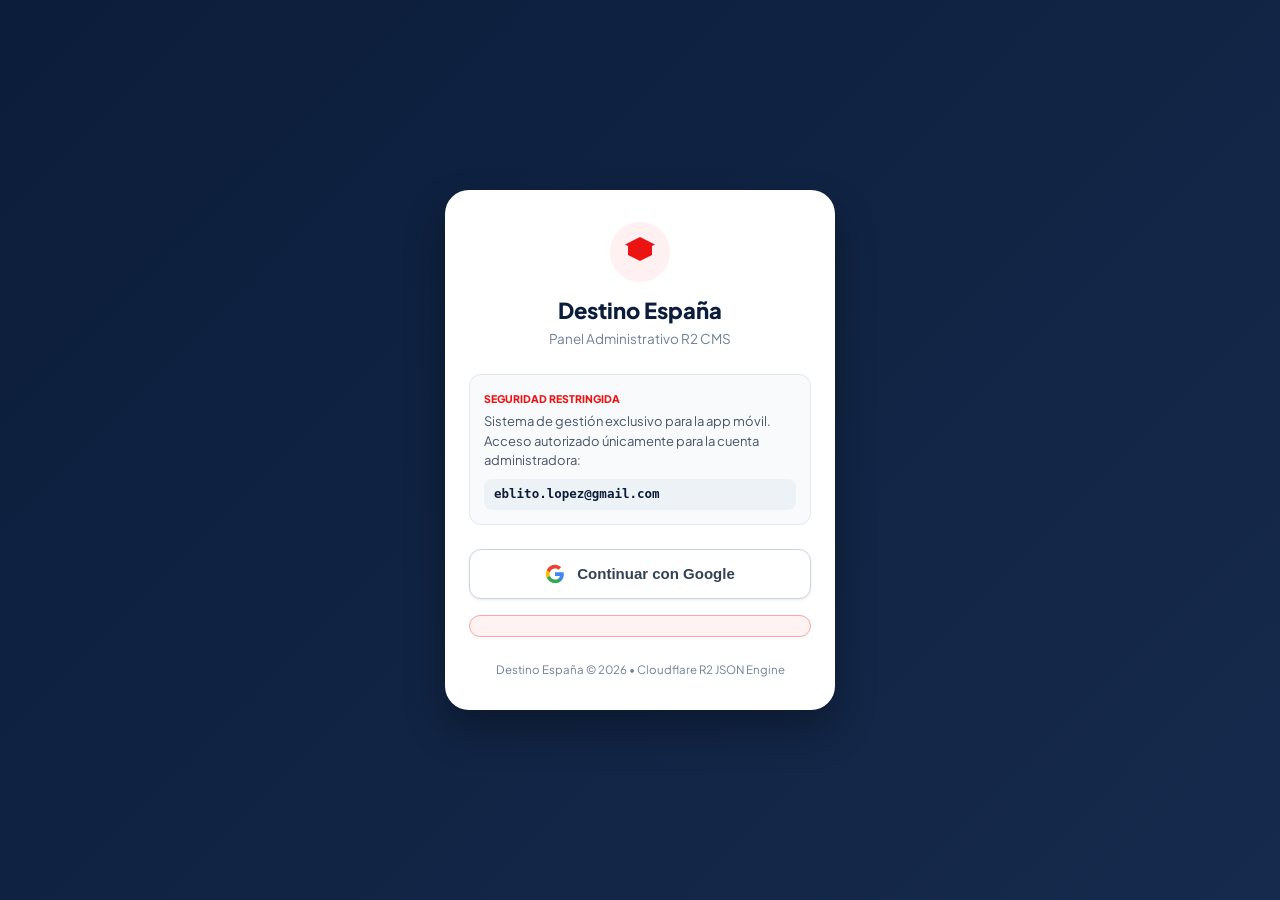
<file: cms/index.html>
<!DOCTYPE html>
<html lang="es">
<head>
  <meta charset="UTF-8">
  <meta name="viewport" content="width=device-width, initial-scale=1.0, maximum-scale=1.0, user-scalable=no">
  <title>Destino España Admin — CMS</title>
  <link rel="stylesheet" href="css/styles.css">
  <link rel="preconnect" href="https://fonts.googleapis.com">
  <link rel="preconnect" href="https://fonts.gstatic.com" crossorigin>
  <link href="https://fonts.googleapis.com/css2?family=Plus+Jakarta+Sans:wght@400;500;600;700;800&family=JetBrains+Mono:wght@400;500&display=swap" rel="stylesheet">
</head>
<body>
  <div id="app-container">
    <!-- Top Header -->
    <header class="app-header">
      <div class="header-content">
        <div class="brand">
          <div class="brand-icon">
            <svg viewBox="0 0 24 24" width="20" height="20" fill="currentColor">
              <path d="M12 2L2 7l10 5 10-5-10-5zm0 9.5l-8-4v6.5l8 4 8-4v-6.5l-8 4z"/>
            </svg>
          </div>
          <div>
            <h1 class="brand-title">Destino España</h1>
            <span class="brand-badge">Admin CMS</span>
          </div>
        </div>
        <div class="header-actions">
          <button id="btn-open-versions" class="btn-icon" title="Historial de versiones" aria-label="Versiones">
            <svg viewBox="0 0 24 24" width="20" height="20" fill="currentColor">
              <path d="M13 3a9 9 0 0 0-9 9H1l3.89 3.89.07.14L9 12H6c0-3.87 3.13-7 7-7s7 3.13 7 7-3.13 7-7 7c-1.93 0-3.68-.79-4.94-2.06l-1.42 1.42A8.954 8.954 0 0 0 13 21a9 9 0 0 0 0-18zm-1 5v5l4.28 2.54.72-1.21-3.5-2.08V8H12z"/>
            </svg>
          </button>
          <button id="btn-logout" class="btn-icon btn-logout" title="Cerrar sesión" aria-label="Salir">
            <svg viewBox="0 0 24 24" width="20" height="20" fill="currentColor">
              <path d="M17 7l-1.41 1.41L18.17 11H8v2h10.17l-2.58 2.58L17 17l5-5zM4 5h8V3H4c-1.1 0-2 .9-2 2v14c0 1.1.9 2 2 2h8v-2H4V5z"/>
            </svg>
          </button>
        </div>
      </div>
    </header>

    <!-- Main Content Area -->
    <main id="main-content" class="main-content">
      <!-- Section: Dashboard -->
      <section id="view-dashboard" class="module-view active">
        <!-- Rendered by dashboard.js -->
      </section>

      <!-- Section: Cintillo -->
      <section id="view-cintillo" class="module-view">
        <!-- Rendered by cintillo.js -->
      </section>

      <!-- Section: Promociones -->
      <section id="view-promociones" class="module-view">
        <!-- Rendered by promociones.js -->
      </section>

      <!-- Section: Calculadora -->
      <section id="view-calculadora" class="module-view">
        <!-- Rendered by calculadora.js -->
      </section>

      <!-- Section: Trámites -->
      <section id="view-tramites" class="module-view">
        <!-- Rendered by tramites.js -->
      </section>

      <!-- Section: Configuración -->
      <section id="view-config" class="module-view">
        <!-- Rendered by config.js -->
      </section>
    </main>

    <!-- Bottom Navigation Bar (Mobile-first) -->
    <nav class="bottom-nav" aria-label="Navegación principal">
      <button class="nav-item active" data-target="dashboard" aria-label="Dashboard">
        <div class="nav-icon">
          <svg viewBox="0 0 24 24" width="22" height="22" fill="currentColor">
            <path d="M3 13h8V3H3v10zm0 8h8v-6H3v6zm10 0h8V11h-8v10zm0-18v6h8V3h-8z"/>
          </svg>
        </div>
        <span class="nav-label">Dashboard</span>
      </button>

      <button class="nav-item" data-target="cintillo" aria-label="Cintillo">
        <div class="nav-icon">
          <svg viewBox="0 0 24 24" width="22" height="22" fill="currentColor">
            <path d="M19 3H5c-1.1 0-2 .9-2 2v14c0 1.1.9 2 2 2h14c1.1 0 2-.9 2-2V5c0-1.1-.9-2-2-2zm-2 10H7v-2h10v2zm0-4H7V7h10v2zm-4 8H7v-2h6v2z"/>
          </svg>
        </div>
        <span class="nav-label">Cintillo</span>
      </button>

      <button class="nav-item" data-target="promociones" aria-label="Promociones">
        <div class="nav-icon">
          <svg viewBox="0 0 24 24" width="22" height="22" fill="currentColor">
            <path d="M21.41 11.58l-9-9C12.05 2.22 11.55 2 11 2H4c-1.1 0-2 .9-2 2v7c0 .55.22 1.05.59 1.42l9 9c.36.36.86.58 1.41.58.55 0 1.05-.22 1.41-.59l7-7c.37-.36.59-.86.59-1.41 0-.55-.23-1.06-.59-1.42zM5.5 7C4.67 7 4 6.33 4 5.5S4.67 4 5.5 4 7 4.67 7 5.5 6.33 7 5.5 7z"/>
          </svg>
        </div>
        <span class="nav-label">Promociones</span>
      </button>

      <button class="nav-item" data-target="calculadora" aria-label="Calculadora">
        <div class="nav-icon">
          <svg viewBox="0 0 24 24" width="22" height="22" fill="currentColor">
            <path d="M19 3H5c-1.1 0-2 .9-2 2v14c0 1.1.9 2 2 2h14c1.1 0 2-.9 2-2V5c0-1.1-.9-2-2-2zm-6 2h4v2h-4V5zm-6 0h4v2H7V5zm0 4h4v2H7V9zm0 4h4v2H7v-2zm0 4h4v2H7v-2zm6-8h4v2h-4V9zm0 4h4v2h-4v-2zm0 4h4v2h-4v-2z"/>
          </svg>
        </div>
        <span class="nav-label">Calculadora</span>
      </button>

      <button class="nav-item" data-target="tramites" aria-label="Trámites">
        <div class="nav-icon">
          <svg viewBox="0 0 24 24" width="22" height="22" fill="currentColor">
            <path d="M14 2H6c-1.1 0-1.99.9-1.99 2L4 20c0 1.1.89 2 1.99 2H18c1.1 0 2-.9 2-2V8l-6-6zm2 16H8v-2h8v2zm0-4H8v-2h8v2zm-3-5V3.5L18.5 9H13z"/>
          </svg>
        </div>
        <span class="nav-label">Trámites</span>
      </button>

      <button class="nav-item" data-target="config" aria-label="Configuración">
        <div class="nav-icon">
          <svg viewBox="0 0 24 24" width="22" height="22" fill="currentColor">
            <path d="M19.14 12.94c.04-.3.06-.61.06-.94 0-.32-.02-.64-.07-.94l2.03-1.58c.18-.14.23-.41.12-.61l-1.92-3.32c-.12-.22-.37-.29-.59-.22l-2.39.96c-.5-.38-1.03-.7-1.62-.94l-.36-2.54c-.04-.24-.24-.41-.48-.41h-3.84c-.24 0-.43.17-.47.41l-.36 2.54c-.59.24-1.13.57-1.62.94l-2.39-.96c-.22-.08-.47 0-.59.22L2.74 8.87c-.12.21-.08.47.12.61l2.03 1.58c-.05.3-.09.63-.09.94s.02.64.07.94l-2.03 1.58c-.18.14-.23.41-.12.61l1.92 3.32c.12.22.37.29.59.22l2.39-.96c.5.38 1.03.7 1.62.94l.36 2.54c.05.24.24.41.48.41h3.84c.24 0 .44-.17.47-.41l.36-2.54c.59-.24 1.13-.56 1.62-.94l2.39.96c.22.08.47 0 .59-.22l1.92-3.32c.12-.22.07-.47-.12-.61l-2.01-1.58zM12 15.6c-1.98 0-3.6-1.62-3.6-3.6s1.62-3.6 3.6-3.6 3.6 1.62 3.6 3.6-1.62 3.6-3.6 3.6z"/>
          </svg>
        </div>
        <span class="nav-label">Config</span>
      </button>
    </nav>
  </div>

  <!-- Modal Container for Versiones and Promo Modal Preview/Editor -->
  <div id="modal-backdrop" class="modal-backdrop hidden">
    <div id="modal-dialog" class="modal-dialog">
      <div class="modal-header">
        <h2 id="modal-title" class="modal-title">Título Modal</h2>
        <button id="btn-close-modal" class="btn-close" aria-label="Cerrar">&times;</button>
      </div>
      <div id="modal-body" class="modal-body">
        <!-- Dynamic content -->
      </div>
    </div>
  </div>

  <!-- Toast Notification Container -->
  <div id="toast-container" class="toast-container" aria-live="polite"></div>

  <!-- Scripts -->
  <script src="js/auth.js"></script>
  <script src="js/api.js"></script>
  <script src="js/modules/dashboard.js"></script>
  <script src="js/modules/cintillo.js"></script>
  <script src="js/modules/promociones.js"></script>
  <script src="js/modules/calculadora.js"></script>
  <script src="js/modules/tramites.js"></script>
  <script src="js/modules/versions.js"></script>
  <script src="js/app.js"></script>
</body>
</html>
</file>
<file: cms/css/styles.css>
/* Destino España Admin - Stylesheet Mobile-First (390px base) */

:root {
  --color-navy: #0B1D3A;
  --color-navy-light: #162A4D;
  --color-navy-dark: #061122;
  --color-red: #EC1313;
  --color-red-hover: #D00F0F;
  --color-gold: #F1BF00;
  --color-bg: #F4F6F9;
  --color-surface: #FFFFFF;
  --color-border: #E2E8F0;
  --color-text-main: #1A202C;
  --color-text-muted: #718096;
  --color-success: #10B981;
  --color-warning: #F59E0B;
  --color-danger: #EF4444;
  --color-info: #3B82F6;

  --font-sans: 'Plus Jakarta Sans', system-ui, -apple-system, sans-serif;
  --font-mono: 'JetBrains Mono', monospace;

  --radius-sm: 8px;
  --radius-md: 12px;
  --radius-lg: 16px;
  --radius-xl: 24px;

  --shadow-sm: 0 1px 3px rgba(0,0,0,0.06), 0 1px 2px rgba(0,0,0,0.04);
  --shadow-md: 0 4px 12px rgba(11,29,58,0.08);
  --shadow-lg: 0 10px 25px rgba(11,29,58,0.12);

  --header-height: 60px;
  --bottom-nav-height: 68px;
}

* {
  box-sizing: border-box;
  margin: 0;
  padding: 0;
  -webkit-tap-highlight-color: transparent;
}

body {
  font-family: var(--font-sans);
  background-color: var(--color-bg);
  color: var(--color-text-main);
  font-size: 15px;
  line-height: 1.5;
  -webkit-font-smoothing: antialiased;
}

#app-container {
  display: flex;
  flex-direction: column;
  min-height: 100vh;
  max-width: 480px;
  margin: 0 auto;
  background-color: var(--color-bg);
  position: relative;
  box-shadow: 0 0 40px rgba(0,0,0,0.08);
}

/* Header */
.app-header {
  position: sticky;
  top: 0;
  z-index: 100;
  background-color: var(--color-navy);
  color: white;
  height: var(--header-height);
  padding: 0 16px;
  box-shadow: 0 2px 8px rgba(0,0,0,0.15);
}

.header-content {
  display: flex;
  align-items: center;
  justify-content: space-between;
  height: 100%;
}

.brand {
  display: flex;
  align-items: center;
  gap: 10px;
}

.brand-icon {
  width: 34px;
  height: 34px;
  background: var(--color-red);
  color: white;
  border-radius: var(--radius-sm);
  display: flex;
  align-items: center;
  justify-content: center;
}

.brand-title {
  font-size: 16px;
  font-weight: 700;
  line-height: 1.2;
  letter-spacing: -0.01em;
}

.brand-badge {
  font-size: 11px;
  font-weight: 600;
  color: var(--color-gold);
  text-transform: uppercase;
  letter-spacing: 0.05em;
}

.header-actions {
  display: flex;
  align-items: center;
  gap: 8px;
}

.btn-icon {
  width: 44px;
  height: 44px;
  border-radius: var(--radius-sm);
  border: none;
  background: rgba(255,255,255,0.08);
  color: white;
  display: flex;
  align-items: center;
  justify-content: center;
  cursor: pointer;
  transition: all 0.2s ease;
}

.btn-icon:hover {
  background: rgba(255,255,255,0.18);
}

/* Main Content */
.main-content {
  flex: 1;
  padding: 16px 16px calc(var(--bottom-nav-height) + 24px) 16px;
  overflow-y: auto;
}

.module-view {
  display: none;
}

.module-view.active {
  display: block;
  animation: fadeIn 0.2s ease-out;
}

@keyframes fadeIn {
  from { opacity: 0; transform: translateY(4px); }
  to { opacity: 1; transform: translateY(0); }
}

/* Bottom Navigation */
.bottom-nav {
  position: fixed;
  bottom: 0;
  left: 50%;
  transform: translateX(-50%);
  width: 100%;
  max-width: 480px;
  height: var(--bottom-nav-height);
  background-color: var(--color-navy);
  display: grid;
  grid-template-columns: repeat(6, 1fr);
  align-items: center;
  z-index: 100;
  border-top: 1px solid rgba(255,255,255,0.08);
  padding: 0 4px;
}

.nav-item {
  display: flex;
  flex-direction: column;
  align-items: center;
  justify-content: center;
  gap: 3px;
  height: 100%;
  border: none;
  background: none;
  color: #8E9BB0;
  cursor: pointer;
  padding: 6px 2px;
  transition: all 0.15s ease;
  min-height: 48px;
}

.nav-item .nav-icon {
  display: flex;
  align-items: center;
  justify-content: center;
  transition: transform 0.15s ease;
}

.nav-item .nav-label {
  font-size: 10.5px;
  font-weight: 600;
}

.nav-item.active {
  color: white;
}

.nav-item.active .nav-icon {
  color: var(--color-red);
  transform: translateY(-2px);
}

/* Cards & Layout */
.card {
  background: var(--color-surface);
  border-radius: var(--radius-lg);
  padding: 18px;
  margin-bottom: 16px;
  box-shadow: var(--shadow-sm);
  border: 1px solid var(--color-border);
}

.card-header {
  display: flex;
  align-items: center;
  justify-content: space-between;
  margin-bottom: 14px;
}

.card-title {
  font-size: 16px;
  font-weight: 700;
  color: var(--color-navy);
  display: flex;
  align-items: center;
  gap: 8px;
}

.card-subtitle {
  font-size: 13px;
  color: var(--color-text-muted);
  margin-top: 2px;
}

/* Forms & Inputs */
.form-group {
  margin-bottom: 16px;
}

.form-label {
  display: block;
  font-size: 13.5px;
  font-weight: 600;
  color: var(--color-navy);
  margin-bottom: 6px;
}

.form-label .required {
  color: var(--color-red);
  margin-left: 2px;
}

.form-control {
  width: 100%;
  min-height: 48px;
  padding: 10px 14px;
  font-family: var(--font-sans);
  font-size: 15px;
  color: var(--color-text-main);
  background-color: #FAFCFE;
  border: 1.5px solid var(--color-border);
  border-radius: var(--radius-md);
  outline: none;
  transition: all 0.2s ease;
}

.form-control:focus {
  border-color: var(--color-navy);
  background-color: white;
  box-shadow: 0 0 0 3px rgba(11,29,58,0.1);
}

.form-control.error {
  border-color: var(--color-danger);
  background-color: #FEF2F2;
}

.form-error-msg {
  display: block;
  font-size: 12.5px;
  color: var(--color-danger);
  margin-top: 4px;
  font-weight: 500;
}

textarea.form-control {
  min-height: 100px;
  resize: vertical;
}

/* Color Pickers & Selects */
.color-options-grid {
  display: grid;
  grid-template-columns: repeat(3, 1fr);
  gap: 8px;
}

.color-option-btn {
  display: flex;
  align-items: center;
  gap: 8px;
  padding: 10px 12px;
  border: 2px solid var(--color-border);
  border-radius: var(--radius-md);
  background: white;
  font-size: 13.5px;
  font-weight: 600;
  cursor: pointer;
  min-height: 48px;
  transition: all 0.15s ease;
}

.color-option-btn.selected {
  border-color: var(--color-navy);
  background-color: #F0F4FA;
}

.color-dot {
  width: 16px;
  height: 16px;
  border-radius: 50%;
  border: 1px solid rgba(0,0,0,0.15);
}

.color-dot.verde { background-color: #10B981; }
.color-dot.amarillo { background-color: #F59E0B; }
.color-dot.rojo { background-color: #EF4444; }
.color-dot.azul { background-color: #3B82F6; }
.color-dot.blanco { background-color: #FFFFFF; }
.color-dot.negro { background-color: #111827; }

/* Buttons */
.btn-primary {
  display: flex;
  align-items: center;
  justify-content: center;
  gap: 8px;
  width: 100%;
  min-height: 48px;
  padding: 12px 20px;
  background-color: var(--color-red);
  color: white;
  font-size: 15px;
  font-weight: 700;
  border: none;
  border-radius: var(--radius-md);
  cursor: pointer;
  box-shadow: 0 4px 12px rgba(236,19,19,0.25);
  transition: all 0.2s ease;
}

.btn-primary:hover {
  background-color: var(--color-red-hover);
}

.btn-primary:disabled {
  opacity: 0.6;
  cursor: not-allowed;
}

.btn-secondary {
  display: flex;
  align-items: center;
  justify-content: center;
  gap: 6px;
  min-height: 44px;
  padding: 10px 16px;
  background-color: white;
  color: var(--color-navy);
  border: 1.5px solid var(--color-border);
  border-radius: var(--radius-md);
  font-size: 14px;
  font-weight: 600;
  cursor: pointer;
  transition: all 0.15s ease;
}

.btn-secondary:hover {
  background-color: #F8FAFC;
  border-color: var(--color-navy);
}

.btn-danger-outline {
  color: var(--color-danger);
  border-color: #FCA5A5;
}

.btn-danger-outline:hover {
  background-color: #FEF2F2;
  border-color: var(--color-danger);
}

/* Live Preview Boxes */
.preview-container {
  background: #0B1D3A;
  border-radius: var(--radius-md);
  padding: 16px;
  margin-bottom: 16px;
  color: white;
}

.preview-header {
  font-size: 11.5px;
  font-weight: 700;
  text-transform: uppercase;
  letter-spacing: 0.08em;
  color: var(--color-gold);
  margin-bottom: 10px;
  display: flex;
  align-items: center;
  justify-content: space-between;
}

/* Cintillo Live Preview */
.cintillo-preview-bar {
  display: flex;
  align-items: center;
  gap: 10px;
  background: white;
  color: var(--color-text-main);
  padding: 12px 14px;
  border-radius: var(--radius-sm);
  box-shadow: var(--shadow-sm);
}

.cintillo-indicator {
  width: 12px;
  height: 12px;
  border-radius: 50%;
  flex-shrink: 0;
}

.cintillo-indicator.verde { background-color: #10B981; }
.cintillo-indicator.amarillo { background-color: #F59E0B; }
.cintillo-indicator.rojo { background-color: #EF4444; }
.cintillo-indicator.azul { background-color: #3B82F6; }
.cintillo-indicator.blanco { background-color: #FFFFFF; border: 1px solid #CBD5E1; }
.cintillo-indicator.negro { background-color: #111827; }

.cintillo-preview-text {
  font-size: 14px;
  font-weight: 600;
  white-space: nowrap;
  overflow: hidden;
  text-overflow: ellipsis;
}

/* Promo Banner Preview */
.promo-preview-banner {
  padding: 18px;
  border-radius: var(--radius-md);
  transition: all 0.2s ease;
}

.promo-preview-title {
  font-size: 16px;
  font-weight: 800;
  margin-bottom: 4px;
}

.promo-preview-sub {
  font-size: 13.5px;
  opacity: 0.9;
  margin-bottom: 12px;
}

.promo-preview-btn {
  display: inline-block;
  padding: 8px 16px;
  border-radius: 20px;
  background: rgba(255,255,255,0.25);
  font-size: 13px;
  font-weight: 700;
  text-align: center;
  border: 1px solid rgba(255,255,255,0.4);
}

/* Rich Text Editor */
.editor-toolbar {
  display: flex;
  flex-wrap: wrap;
  gap: 4px;
  padding: 6px;
  background: #F1F5F9;
  border: 1.5px solid var(--color-border);
  border-bottom: none;
  border-radius: var(--radius-md) var(--radius-md) 0 0;
}

.editor-btn {
  min-width: 34px;
  height: 34px;
  padding: 4px 8px;
  border: 1px solid transparent;
  background: white;
  border-radius: 4px;
  font-size: 13px;
  font-weight: 700;
  cursor: pointer;
  color: var(--color-navy);
}

.editor-btn:hover {
  background: #E2E8F0;
}

.editor-content-area {
  min-height: 140px;
  padding: 12px;
  background: white;
  border: 1.5px solid var(--color-border);
  border-radius: 0 0 var(--radius-md) var(--radius-md);
  outline: none;
  font-size: 14.5px;
  line-height: 1.6;
}

.editor-content-area:focus {
  border-color: var(--color-navy);
}

/* Modals & Dialogs */
.modal-backdrop {
  position: fixed;
  top: 0;
  left: 0;
  width: 100%;
  height: 100%;
  background: rgba(11,29,58,0.75);
  backdrop-filter: blur(4px);
  z-index: 1000;
  display: flex;
  align-items: center;
  justify-content: center;
  padding: 16px;
}

.modal-backdrop.hidden {
  display: none;
}

.modal-dialog {
  background: white;
  width: 100%;
  max-width: 440px;
  max-height: 85vh;
  border-radius: var(--radius-xl);
  display: flex;
  flex-direction: column;
  overflow: hidden;
  box-shadow: var(--shadow-lg);
  animation: modalScale 0.2s ease-out;
}

@keyframes modalScale {
  from { transform: scale(0.95); opacity: 0; }
  to { transform: scale(1); opacity: 1; }
}

.modal-header {
  display: flex;
  align-items: center;
  justify-content: space-between;
  padding: 16px 20px;
  background: var(--color-navy);
  color: white;
}

.modal-title {
  font-size: 16px;
  font-weight: 700;
}

.btn-close {
  background: none;
  border: none;
  color: white;
  font-size: 24px;
  cursor: pointer;
  line-height: 1;
}

.modal-body {
  padding: 20px;
  overflow-y: auto;
}

/* Toast Notifications */
.toast-container {
  position: fixed;
  top: 16px;
  left: 50%;
  transform: translateX(-50%);
  width: calc(100% - 32px);
  max-width: 440px;
  z-index: 1100;
  display: flex;
  flex-direction: column;
  gap: 8px;
  pointer-events: none;
}

.toast {
  padding: 14px 18px;
  border-radius: var(--radius-md);
  color: white;
  font-size: 14px;
  font-weight: 600;
  display: flex;
  align-items: center;
  gap: 10px;
  box-shadow: var(--shadow-lg);
  pointer-events: auto;
  animation: toastSlide 0.25s ease-out;
}

@keyframes toastSlide {
  from { transform: translateY(-20px); opacity: 0; }
  to { transform: translateY(0); opacity: 1; }
}

.toast.success { background-color: var(--color-success); }
.toast.error { background-color: var(--color-danger); }
.toast.info { background-color: var(--color-navy); }

/* Login Specific */
.login-body {
  background: linear-gradient(135deg, var(--color-navy) 0%, #162A4D 100%);
  min-height: 100vh;
  display: flex;
  align-items: center;
  justify-content: center;
  padding: 16px;
}

.login-wrapper {
  width: 100%;
  max-width: 390px;
}

.login-card {
  background: white;
  border-radius: var(--radius-xl);
  padding: 32px 24px;
  box-shadow: 0 20px 40px rgba(0,0,0,0.3);
  text-align: center;
}

.login-logo {
  width: 60px;
  height: 60px;
  background: #FFF1F1;
  border-radius: 50%;
  display: inline-flex;
  align-items: center;
  justify-content: center;
  margin-bottom: 12px;
}

.login-title {
  font-size: 22px;
  font-weight: 800;
  color: var(--color-navy);
}

.login-subtitle {
  font-size: 13.5px;
  color: var(--color-text-muted);
  margin-top: 2px;
}

.login-notice {
  margin: 24px 0;
  padding: 14px;
  background: #F8FAFC;
  border-radius: var(--radius-md);
  border: 1px solid var(--color-border);
  font-size: 13px;
  color: #475569;
  text-align: left;
}

.notice-badge {
  display: inline-block;
  font-size: 10.5px;
  font-weight: 800;
  color: var(--color-red);
  text-transform: uppercase;
  margin-bottom: 6px;
}

.login-notice code {
  display: block;
  margin-top: 8px;
  padding: 6px 10px;
  background: #EDF2F7;
  border-radius: var(--radius-sm);
  font-family: var(--font-mono);
  font-size: 12.5px;
  color: var(--color-navy);
  font-weight: 600;
  word-break: break-all;
}

.btn-google {
  display: flex;
  align-items: center;
  justify-content: center;
  gap: 12px;
  width: 100%;
  min-height: 50px;
  background: white;
  border: 1.5px solid #CBD5E1;
  border-radius: var(--radius-md);
  font-size: 15px;
  font-weight: 700;
  color: #334155;
  cursor: pointer;
  box-shadow: var(--shadow-sm);
  transition: all 0.2s ease;
}

.btn-google:hover {
  background: #F8FAFC;
  border-color: #94A3B8;
}

.login-error {
  margin-top: 16px;
  padding: 10px;
  background: #FEF2F2;
  border: 1px solid #FCA5A5;
  border-radius: var(--radius-md);
  color: var(--color-danger);
  font-size: 13px;
  font-weight: 600;
}

.login-footer {
  margin-top: 24px;
  font-size: 11.5px;
  color: var(--color-text-muted);
}
</file>
